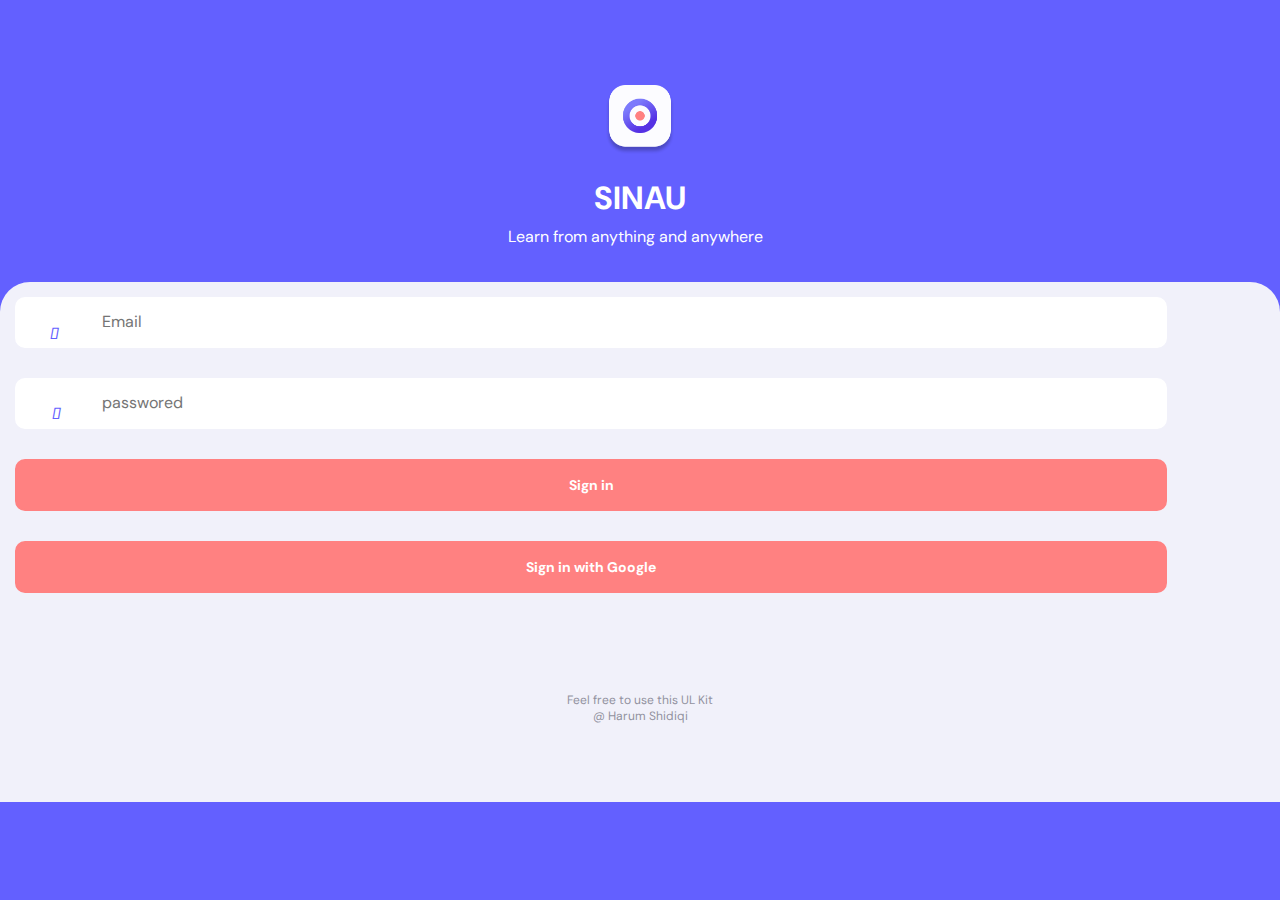
<file: index.html>
<!DOCTYPE html>
<html lang="en">
  <head>
    <meta charset="UTF-8" />
    <meta http-equiv="X-UA-Compatible" content="IE=edge" />
    <meta name="viewport" content="width=device-width, initial-scale=1.0" />
    <link rel="stylesheet" href="./css/style.css" />
    <link rel="stylesheet" href="https://pro.fontawesome.com/releases/v5.10.0/css/all.css" integrity="sha384-AYmEC3Yw5cVb3ZcuHtOA93w35dYTsvhLPVnYs9eStHfGJvOvKxVfELGroGkvsg+p" crossorigin="anonymous"/>
    <title>Online Learning</title>
  </head>
  <body>
    <header>
      <!-- The name and logo for the landing page  -->
      <img id="logo1" src="./assets/images/Logo (1).png" width="100px" height="100px" />
      <h1 class="title">SINAU</h1>
      <p class="under-title">Learn from anything and anywhere</p>
    </header>

    <main>
      <!--The email and password section  -->
      <section class="sign-in">
        <div>
          <label for="email"></label>
          <i class="far fa-envelope"></i>
          <input type="email" name=" email" placeholder="Email " />
        </div>
        <div>
          <label for="password"></label>
          <input type="password" name="password" placeholder="passwored" />
          <i class="fas fa-lock"></i>
        </div>
        <!-- To hold you to dashborad  -->
        <a href="/html/dashborad.html"><button>Sign in</button></a>
        <!-- to sign with google  -->
        <a><button>Sign in with Google</button></a>
      </section>
      <br /><br /><br /><br />
      <!-- The end of page -->
      <footer>
        <p>
          Feel free to use this UL Kit <br />
          @ Harum Shidiqi
        </p>
      </footer>
    </main>
  </body>
</html>
</file>
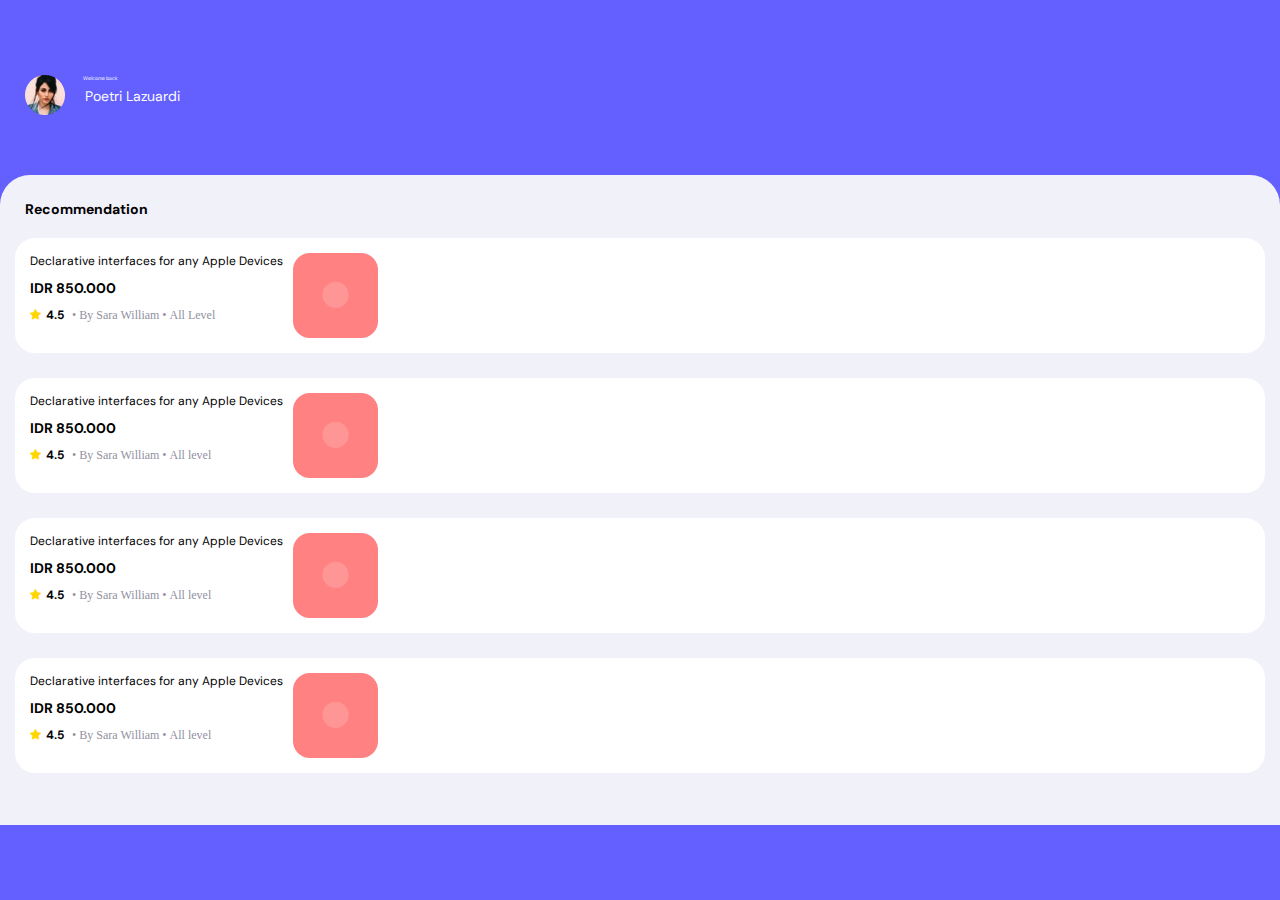
<file: html/dashborad.html>
<!DOCTYPE html>
<html lang="en">
  <head>
    <meta charset="UTF-8" />
    <meta http-equiv="X-UA-Compatible" content="IE=edge" />
    <meta name="viewport" content="width=device-width, initial-scale=1.0" />
    <title>online learning</title>
    <link rel="stylesheet" href="../css/dashborad.css" />
    <link rel="stylesheet" href="https://cdnjs.cloudflare.com/ajax/libs/font-awesome/4.7.0/css/font-awesome.min.css">
  </head>

  <body>
    <heder class="heder-box">
      <img class="heder-img" src="../assets/images/Ellipse 6.png" alt="profile Image" />

       <p class="first-statment">Welcome back 
      </p>
    </br>
      <p class="Tow-statment">Poetri Lazuardi
      </p>
    </heder>

    <section class="contaner">
      <p class="top-para">Recommendation</p>

      <a href="couresplaylist.html">
        <article class="content-1">
        <div>Declarative interfaces for any Apple Devices
          <h3>IDR 850.000</h3>
          <p><i class="fa fa-star"><b >4.5</b> <span >   • By Sara William   • All Level</span></span></i></p>
        </div>
        <img src="../assets/images/Card Image.png" />
      </article>
    </a>

           <article class="content-1">
        <div>Declarative interfaces for any Apple Devices
          <h3>IDR 850.000</h3>
          <p><i class="fa fa-star"><b >4.5</b> <span >   • By Sara William  • All level</span></span></i></p>
        </div>
        <img src="../assets/images/Card Image.png" />
      </article>

            <article class="content-1">
        <div>Declarative interfaces for any Apple Devices
          <h3>IDR 850.000</h3>
          <p><i class="fa fa-star"><b >4.5</b> <span >   • By Sara William  • All level</span></span></i></p>
        </div>
        <img src="../assets/images/Card Image.png" />
      </article>

           <article class="content-1">
        <div>Declarative interfaces for any Apple Devices
          <h3>IDR 850.000</h3>
          <p><i class="fa fa-star"><b >4.5</b> <span >   • By Sara William  • All level</span></span></i></p>
        </div>
        <img src="../assets/images/Card Image.png" />
      </article>
    </section>
  </body>
</html>
</file>
<file: css/style.css>
@import url("https://fonts.googleapis.com/css2?family=DM+Sans&display=swap");

* {
  padding: 0;
  margin: 0;
  box-sizing: border-box;
}

body {
  background-color: #6360ff;
  font-family: "DM Sans", sans-serif;
  border-radius: 2rem;
}
header {
  text-align: center;
}
/* the style for h1 in header */
.title {
  text-align: center;
  color: white;
  margin: 2px 50px 2px 50px;
  left: 7.25rem;
  top: 13.5rem;
}
/* The style for p in header */
.under-title {
  text-align: center;
  color: white;
  margin: 0px 30px 15px 20px;
  padding: 5px 20px 20px 20px;
  font-size: 16px;
}
/* the style of img in header */
#logo1 {
  position: relative;
  margin: 70px 50px 0px 50px;
  padding: 15px;
  border-radius: 25px;
}
main {
  background-color: #f1f1fa;
  border-radius: 30px 30px 0px 0px;
  height: 520px;
  width: auto;
}
.sign-in {
  display: flex;
  flex-direction: column;
}
/* The style of email  and password inputs  */
input {
  padding: 15px 85px 15px 85px;
  margin: 15px;
  border-radius: 10px;
  color: #fcfcff;
  justify-content: center;
  width: 90vw;
  color: #91919f;
  border: white 2px solid;
  outline: none;
  font-family: "DM Sans", sans-serif;
}
::placeholder {
  font-size: 16px;
  font-family: "DM Sans", sans-serif;
}
/*  The style of sigin ang  */
button {
  position: static;
  padding: 15px 85px 15px 85px;
  margin: 15px;
  color: white;
  border: #ff8181 2px solid;
  font-family: "DM Sans", sans-serif;
  font-weight: bold;
  background: #ff8181;
  width: 90vw;
  border-radius: 10px;
  font-size: 14px;
}
/* the icons */
.fa-envelope:before {
  content: "\f0e0";
  position: absolute;
  float: right;
  left: 50px;
  top: 323px;
  color: #6360ff;
}
.fa-lock:before {
  content: "\f023";
  float: right;
  position: absolute;
  left: 51.5px;
  top: 403px;
  color: #6360ff;
}
/* the style of footer */
footer {
  text-align: center;
  font-family: "DM Sans", sans-serif;
  color: #91919f;
  font-size: 12px;
}
</file>
<file: css/dashborad.css>
@import url("https://fonts.googleapis.com/css2?family=DM+Sans:wght@500&display=swap");

* {
  padding: 0;
  margin: 0;
  box-sizing: border-box;
}
body {
  background-color: #6360ff;
}

.heder-box {
  margin-top: 75px;
  margin-bottom: 69px;
  margin-left: 45px;
  width: 285px;
  height: 55px;
}
.heder-img {
  float: left;
  margin-left: 25px;
  margin-top: 75px;
}

.first-statment {
  display: inline-block;
  margin-left: -27px;
  color: #fcfcff;
  font-family: "DM Sans", serif;
  font-size: 5px;
  margin-top: 75px;
  padding-bottom: 5px;
}

.Tow-statment {
  display: inline-block;
  margin-left: 20px;
  color: #fcfcff;
  font-family: "DM Sans", serif;
  font-size: 14px;
  margin-top: 0px;
}

.contaner {
  width: auto;
  border: 1px;
  padding: 5px 15px 5px 15px;
  flex-wrap: wrap;
  background: #f1f1fa;
  margin-top: 70px;
  border-top-left-radius: 30px;
  border-top-right-radius: 30px;
  height: 650px;
}
a {
  text-decoration: none;
  color: #000;
}
.top-para {
  font-family: "DM Sans", serif;
  font-weight: bold;
  font-size: 14px;
  padding: 20px 10px;
}

.content-1 {
  width: auto;
  height: auto;
  margin-bottom: 25px;
  background: #ffffff;
  display: flex;
  padding: 0px 10px;
  border-radius: 20px;
}
.content-1 img {
  width: 85px;
  height: 85px;
  margin: 15px 5px;
}
i {
  color: gold;
}
i span {
  color: #91919f;
}
.content-1 div {
  font-size: 12px;
  padding: 15px 5px;
  font-family: "DM Sans";
  margin: 0;
  box-sizing: border-box;
}
.content-1 div h3 {
  margin: 10px 0px;
  font-family: "DM Sans";
}
b {
  color: #000;
  margin: 5px;
  font-family: "DM Sans";
}
</file>
